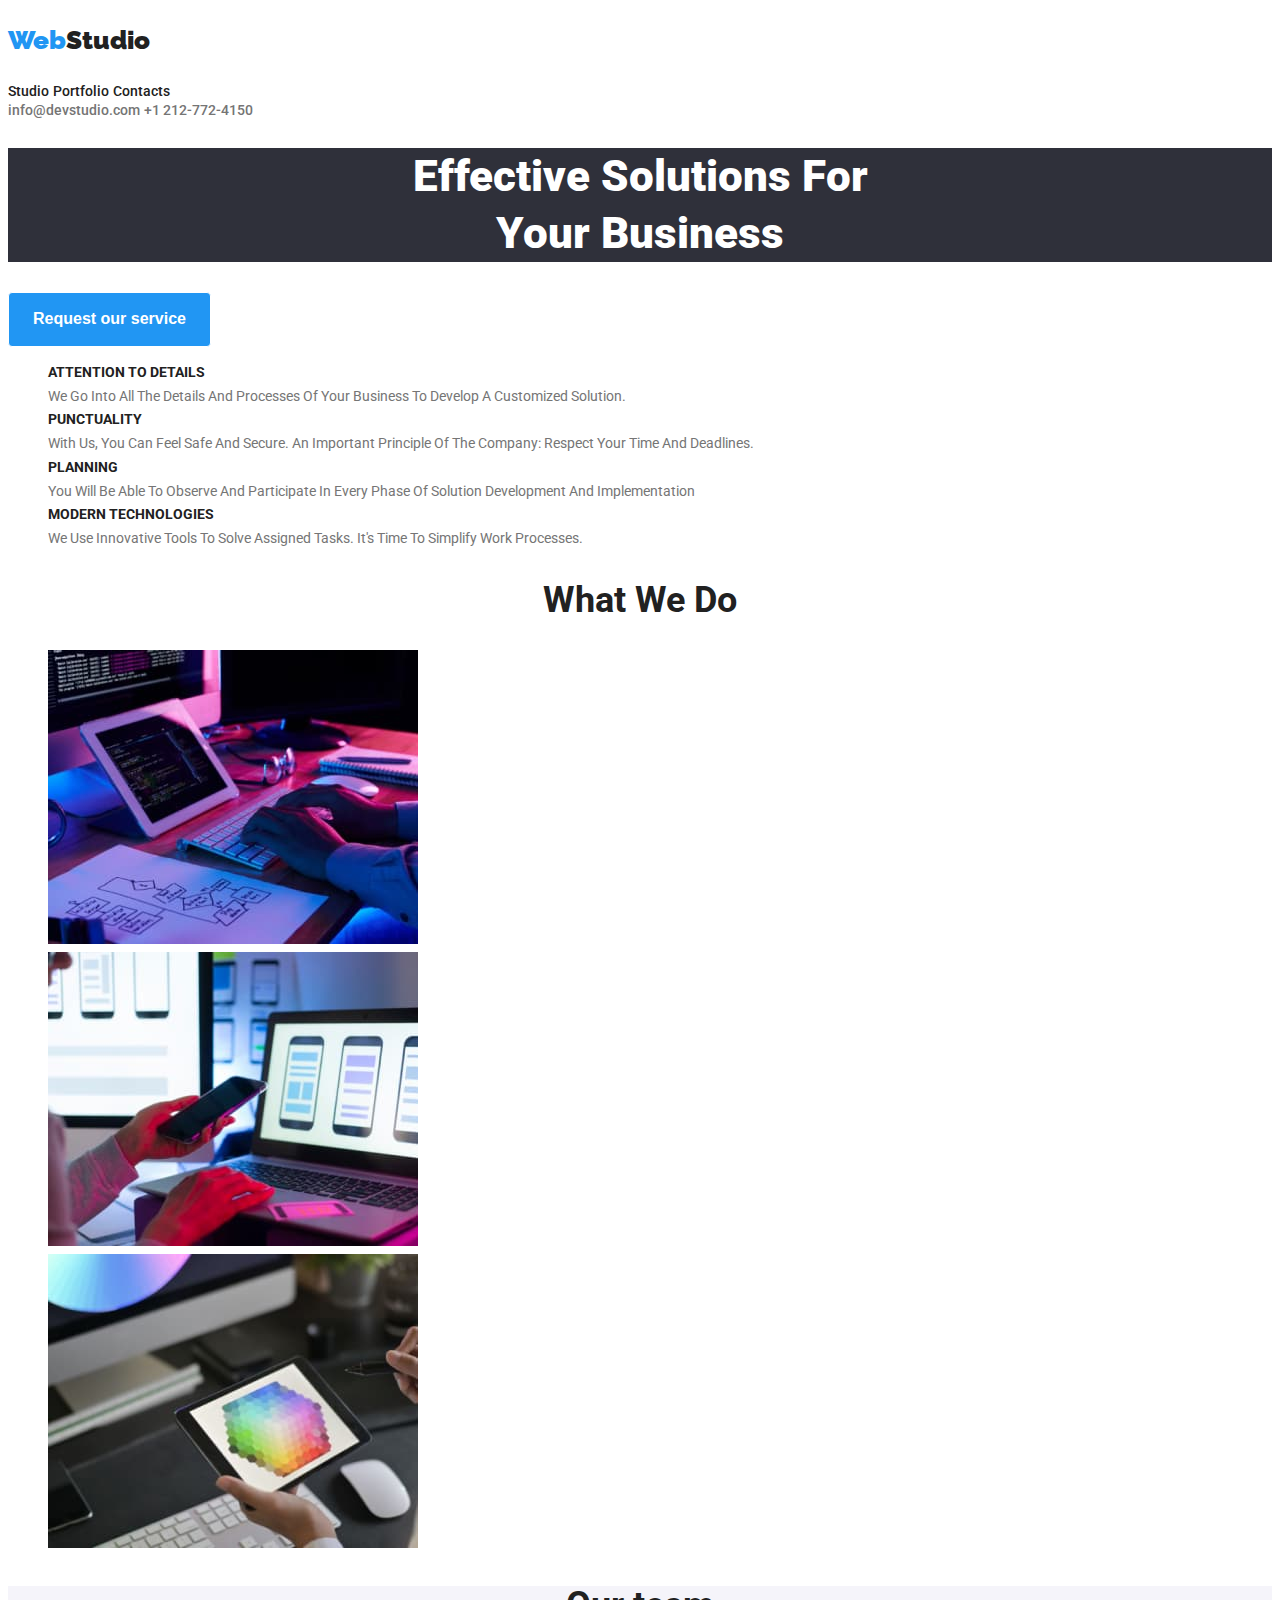
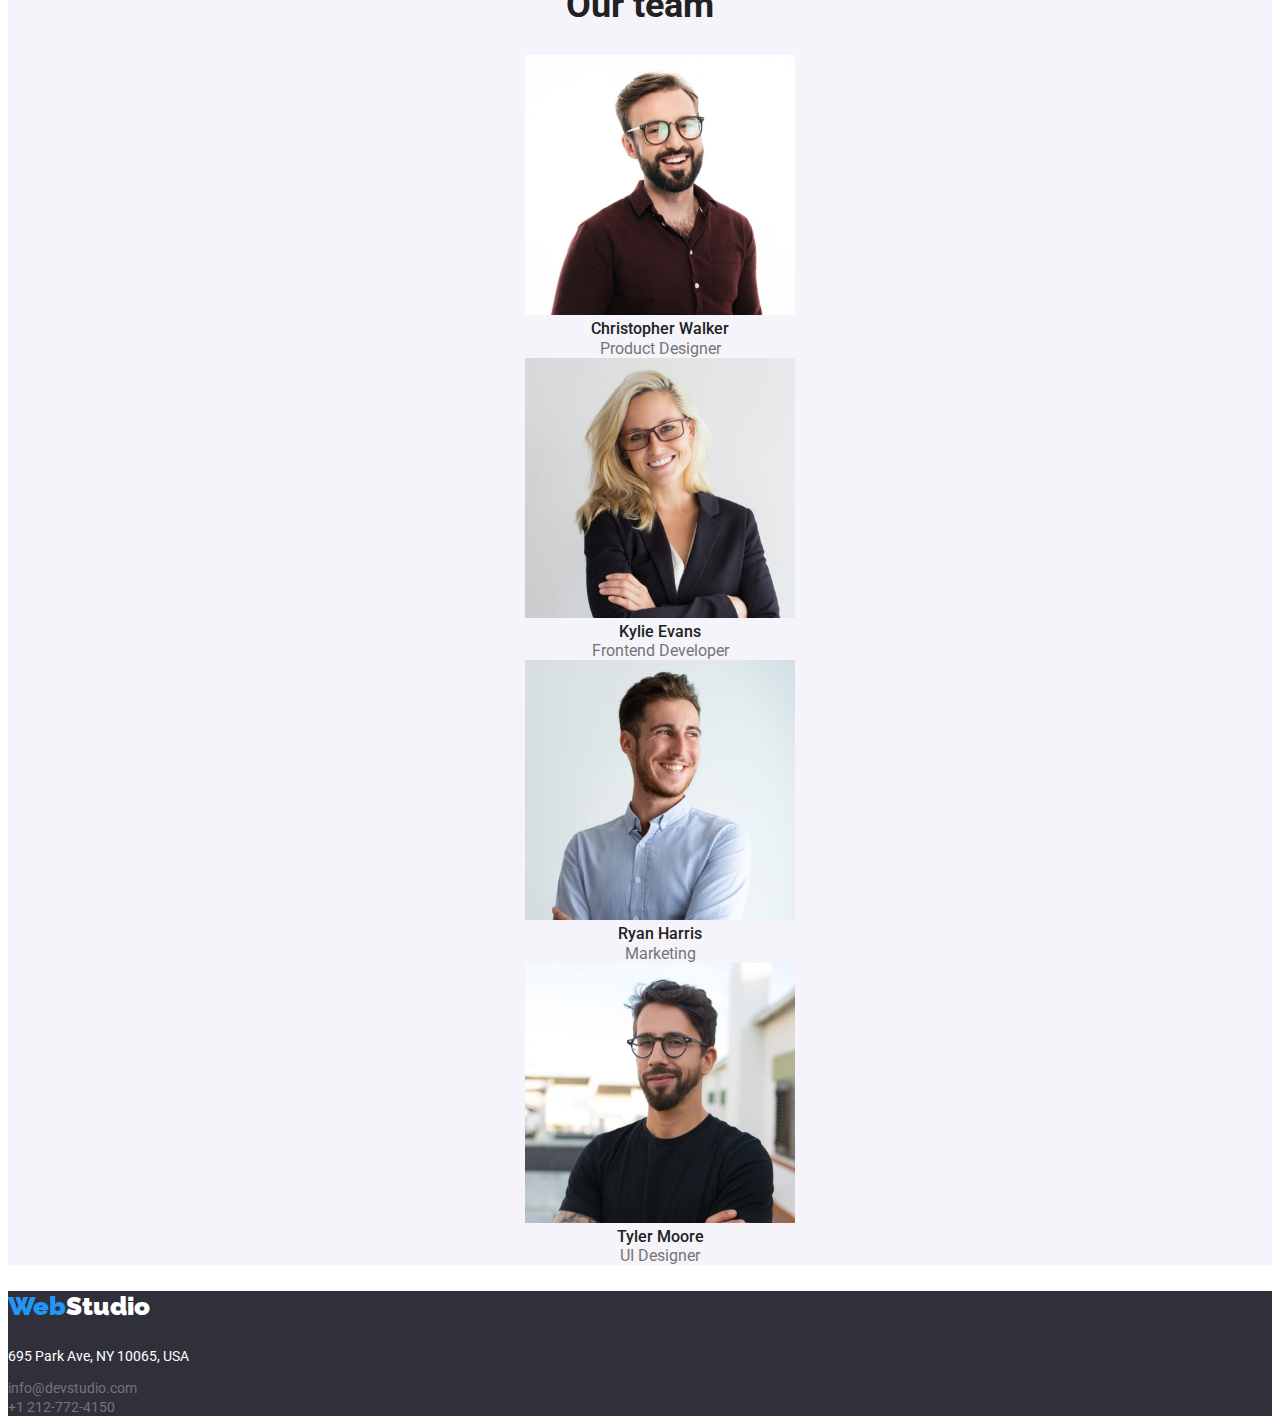
<file: index.html>
<!DOCTYPE html>
<html lang="en">

<head>
      <meta charset="UTF-8">
      <meta name="viewport" content="width=device-width, initial-scale=1.0">
      <title>Web Studio Homework Project</title>
      <link rel="preconnect" href="https://fonts.gstatic.com" crossorigin>
      <link href="https://fonts.googleapis.com/css2?family=Raleway:ital,wght@0,100..900;1,100..900&family=Roboto:ital,wght@0,100;0,300;0,400;0,500;0,700;0,900;1,100;1,300;1,400;1,500;1,700;1,900&display=swap"
            rel="stylesheet">
      <link rel="stylesheet" href="./css/styles.css">
</head>

<body>
      <!--Header section-->
      <header>
            <p class="header__logo"><a href="#"><b><span>Web</span>Studio</b></a>
            </p>
            <nav class="header__navigation">
                  <a href="index.html">Studio</a>
                  <a href="portfolio.html">Portfolio</a>
                  <a href="#">Contacts</a>
            </nav>
            <div class="header__info">
                  <a href="emailto:info@devstudio.com">info@devstudio.com</a>
                  <a href="tel:+12127724150">+1 212-772-4150</a>
            </div>
            <h1 class="header__title">Effective solutions for <br>
                  your business</h1>
            <button class="header__request" type="button">Request our service</button>
      </header>

      <!--Main section-->
      <main>
            <!--What we do section-->
            <section class="main-wwd">
                  <ul>
                        <li><strong>ATTENTION TO DETAILS</strong><br>
                              We go into all the details and processes of your business to develop a customized
                              solution.
                        </li>

                        <li><strong>PUNCTUALITY</strong><br>
                              With us, you can feel safe and secure. An important principle of the company: respect your
                              time and deadlines.
                        </li>
                        <li><strong>PLANNING</strong><br>
                              You will be able to observe and participate in every phase of solution development and
                              implementation
                        </li>
                        <li><strong>MODERN TECHNOLOGIES</strong><br>
                              We use innovative tools to solve assigned tasks. It's time to simplify work processes.
                        </li>
                  </ul>
                  <h2 class="main-wwd__title">What we do</h2>
                  <ul>
                        <li><img src="./images/img-1.jpg" alt="typing on keyboard" width="370"></li>
                        <li><img src="./images/img-2.jpg" alt="planning phone layout" width="370"></li>
                        <li><img src="./images/img-3.jpg" alt="colour plalette" width="370"></li>
                  </ul>
            </section>

            <!--Our team section-->
            <section class="main-team">
                  <h2 class="main-team__title">Our team</h2>

                  <ul class="main-team__list">
                        <li>
                              <img src="./images/img-Christopher-Walker.jpg" alt="Christopher Walker image"
                                    width="270"><br>
                              <b>Christopher Walker</b><br>
                              Product Designer
                        </li>
                        <li>
                              <img src="./images/img-Kylie-Evans.jpg" alt="Kylie Evans image" width="270"><br>
                              <b>Kylie Evans</b><br>
                              Frontend Developer
                        </li>
                        <li>
                              <img src="./images/img-Ryan-Harris.jpg" alt="Ryan Harris image" width="270"><br>
                              <b>Ryan Harris</b><br>
                              Marketing
                        </li>
                        <li>
                              <img src="./images/img-Tyler-Moore.jpg" alt="Tyler Moore image" width="270"><br>
                              <b>Tyler Moore</b><br>
                              UI Designer
                        </li>
                  </ul>
            </section>
      </main>

      <!--Footer section-->
      <footer class="footer">
            <p class="footer__logo"><a href="#"><b><span>Web</span>Studio</b></a>
            </p>
            <address class="footer__contact">
                  <p class="footer__contact-address">695 Park Ave, NY 10065, USA</p>
            </address>
            <div class="footer__contact-details">
                  <a href="emailto:info@devstudio.com">info@devstudio.com</a><br>
                  <a href="tel:+12127724150">+1 212-772-4150</a>
            </div>

      </footer>
</body>

</html>
</file>
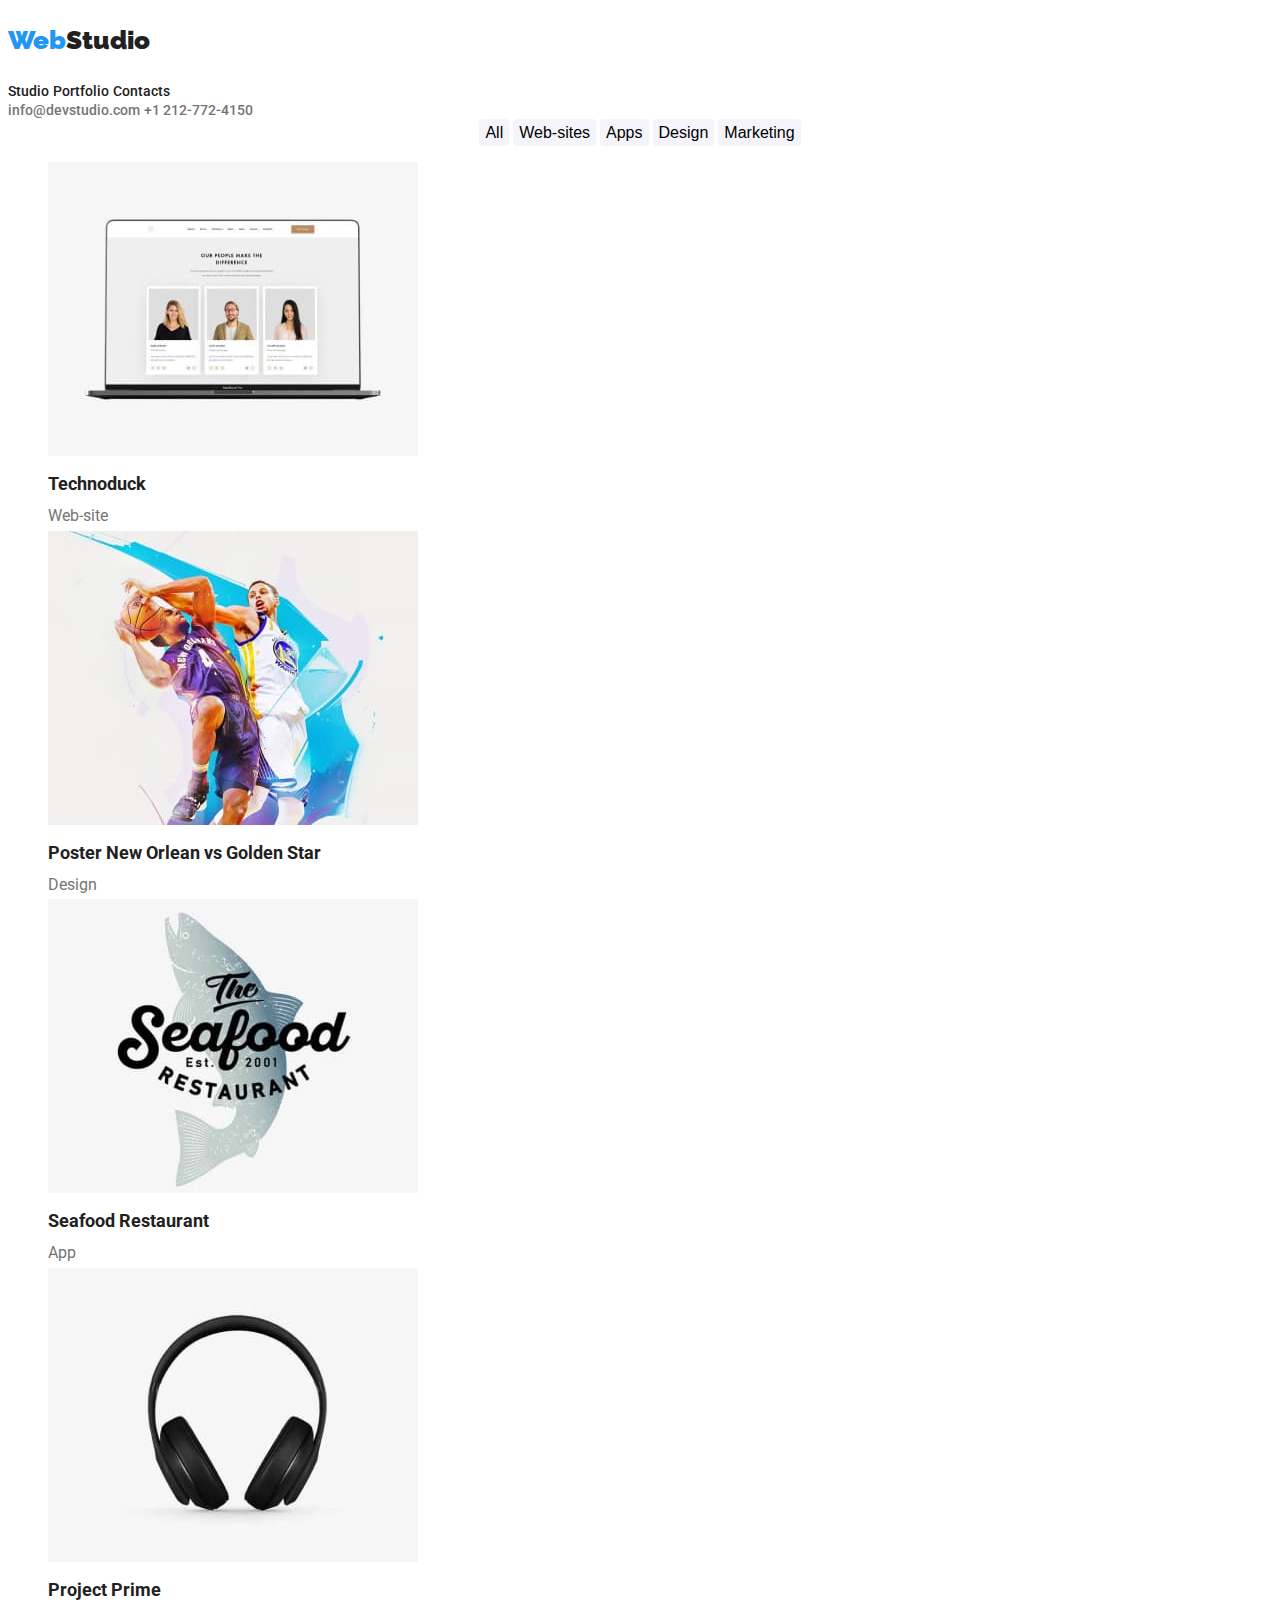
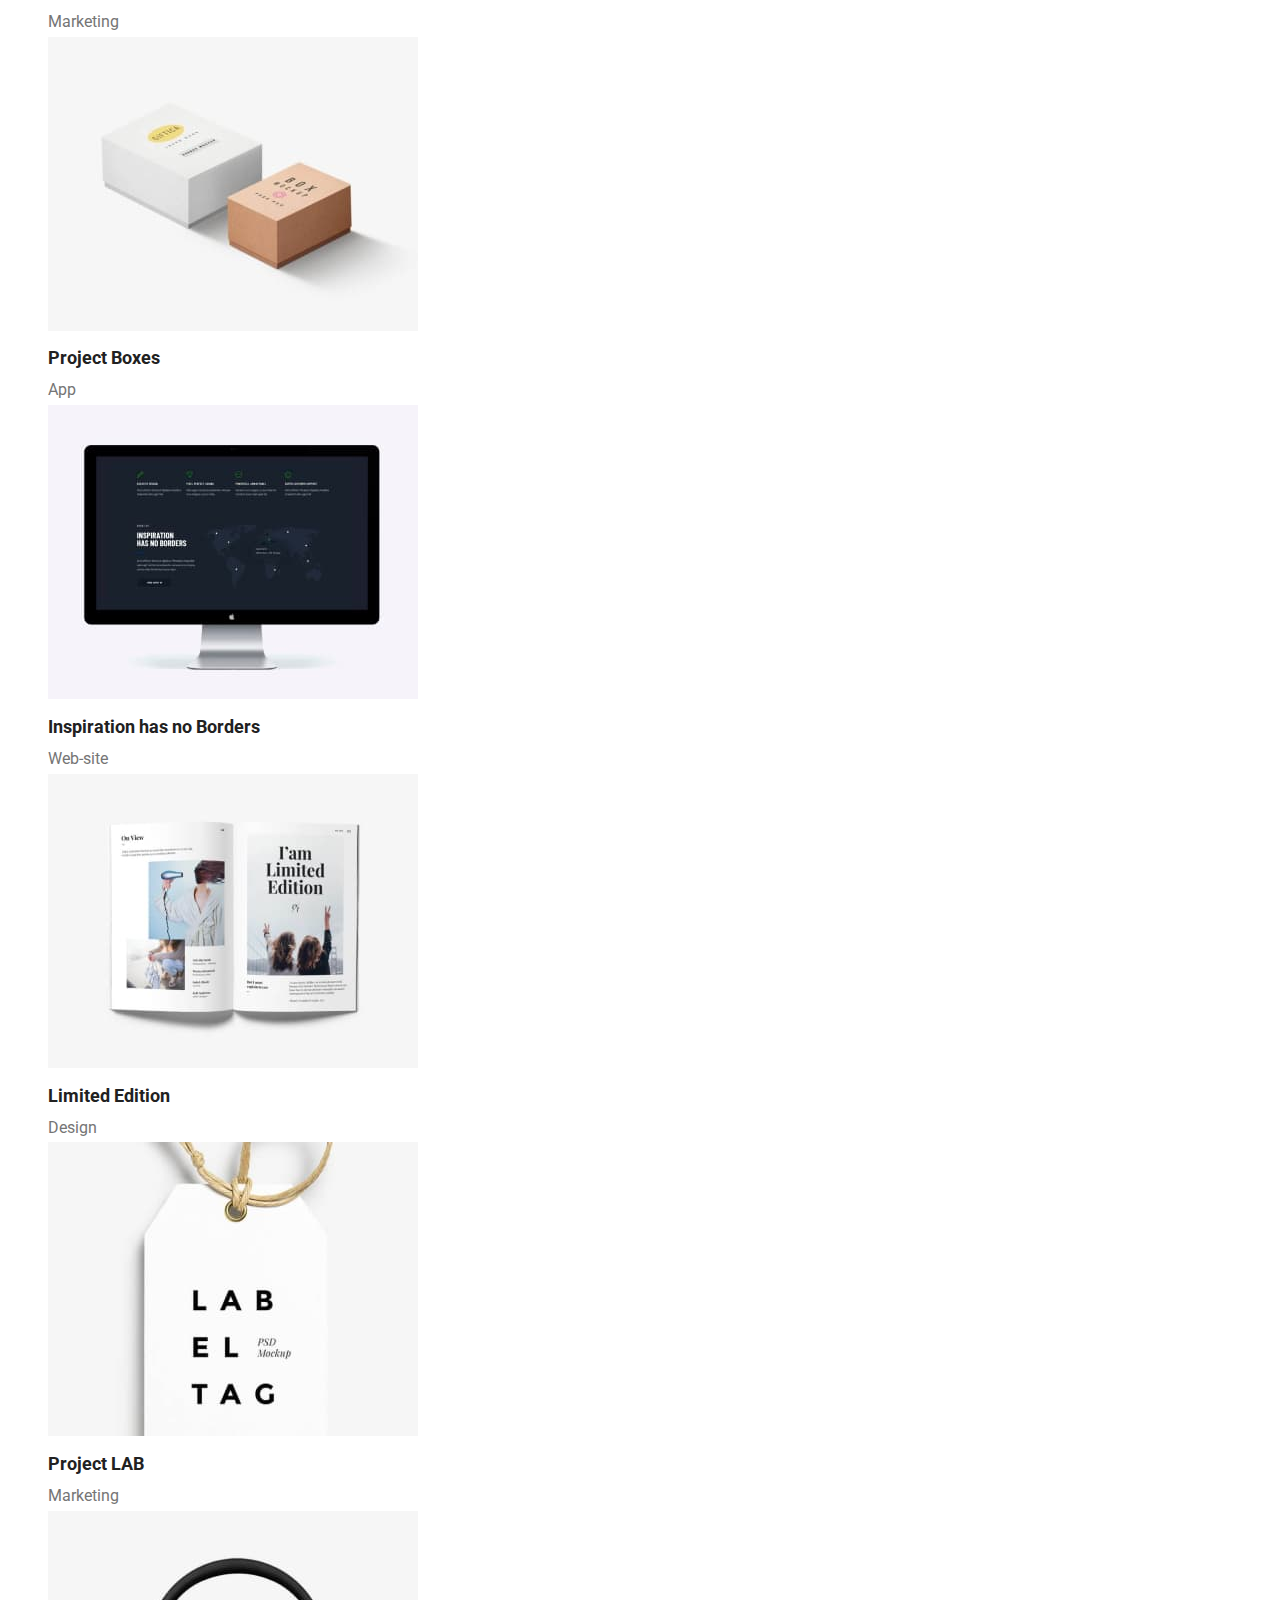
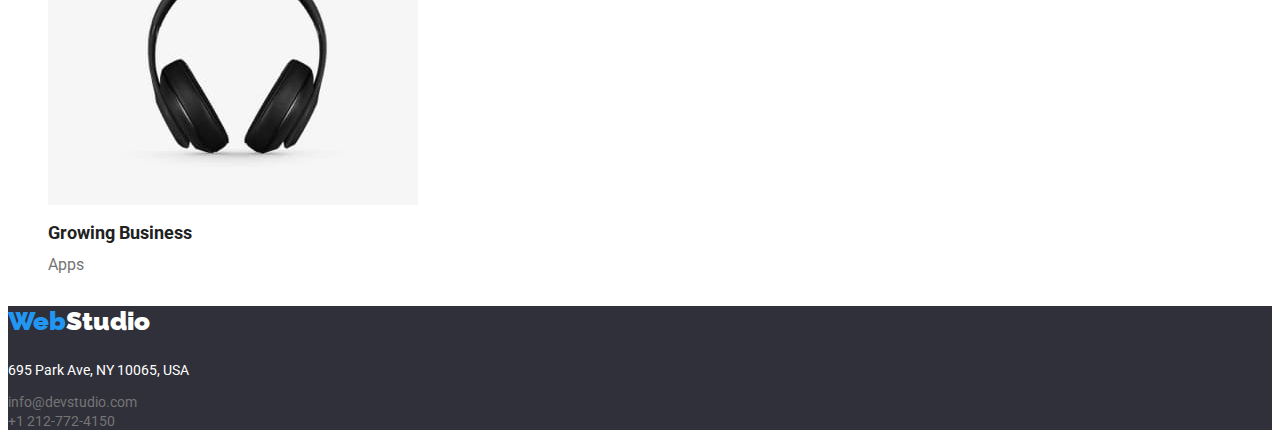
<file: portfolio.html>
<!DOCTYPE html>
<html lang="en">

<head>
      <meta charset="UTF-8">
      <meta name="viewport" content="width=device-width, initial-scale=1.0">
      <title>Portfolio</title>
      <link rel="preconnect" href="https://fonts.gstatic.com" crossorigin>
      <link href="https://fonts.googleapis.com/css2?family=Raleway:ital,wght@0,100..900;1,100..900&family=Roboto:ital,wght@0,100;0,300;0,400;0,500;0,700;0,900;1,100;1,300;1,400;1,500;1,700;1,900&display=swap"
            rel="stylesheet">
      <link rel="stylesheet" href="./css/styles.css">
</head>

<body>
      <!--Header section-->
      <header>
            <p class="header__logo"><a href="#"><b><span>Web</span>Studio</b></a>
            </p>
            <nav class="header__navigation">
                  <a href="index.html">Studio</a>
                  <a href="portfolio.html">Portfolio</a>
                  <a href="#">Contacts</a>
            </nav>
            <div class="header__info">
                  <a href="emailto:info@devstudio.com">info@devstudio.com</a>
                  <a href="tel:+12127724150">+1 212-772-4150</a>
            </div>
      </header>

      <!--Filters section-->
      <div class="filters-section">
            <button type="button">All</button>
            <button type="button">Web-sites</button>
            <button type="button">Apps</button>
            <button type="button">Design</button>
            <button type="button">Marketing</button>
      </div>

      <!--Portfolio section-->
      <div class="portfolio-section">
            <ul>
                  <li>
                        <img src="./images/technoduck-image.jpeg" alt="website layout for laptop" width="370"><br>
                        <b>Technoduck</b><br>
                        Web-site
                  </li>
                  <li>
                        <img src="./images/poster-basket-game-image.jpeg" alt="Poster New Orlean vs Golden Star image"
                              width="370"><br>
                        <b>Poster New Orlean vs Golden Star</b><br>
                        Design
                  </li>
                  <li>
                        <img src="./images/seafood-restaurant-image.jpeg" alt="Seafood Restaurant app layout image"
                              width="370"><br>
                        <b>Seafood Restaurant</b><br>
                        App
                  </li>
                  <li>
                        <img src="./images/project-prime-image.jpeg" alt="Stereo Headset image" width="370"><br>
                        <b>Project Prime</b><br>
                        Marketing
                  </li>
                  <li>
                        <img src="./images/project-boxes-image.jpeg" alt="Boxes image" width="370"><br>
                        <b>Project Boxes</b><br>
                        App
                  </li>
                  <li>
                        <img src="./images/inspiration-has-no-borders-image.jpeg" alt="Apple Mac Computer image"
                              width="370"><br>
                        <b>Inspiration has no Borders</b><br>
                        Web-site
                  </li>
                  <li>
                        <img src="./images/limited-edition-image.jpeg" alt="magazine image" width="370"><br>
                        <b>Limited Edition</b><br>
                        Design
                  </li>
                  <li>
                        <img src="./images/project-lab-image.jpeg" alt="Tag image" width="370"><br>
                        <b>Project LAB</b><br>
                        Marketing
                  </li>
                  <li>
                        <img src="./images/project-prime-image.jpeg" alt="working eith laptop image" width="370"><br>
                        <b>Growing Business</b><br>
                        Apps
                  </li>
            </ul>
      </div>

      <!--Footer section-->
      <footer class="footer">
            <p class="footer__logo"><a href="#"><b><span>Web</span>Studio</b></a>
            </p>
            <address class="footer__contact">
                  <p class="footer__contact-address">695 Park Ave, NY 10065, USA</p>
            </address>
            <div class="footer__contact-details">
                  <a href="emailto:info@devstudio.com">info@devstudio.com</a><br>
                  <a href="tel:+12127724150">+1 212-772-4150</a>
            </div>

      </footer>

</body>

</html>
</file>
<file: css/styles.css>
:root {
  --blue: #2196f3;
  --white: #ffffff;
  --black: #212121;
  --gray: #2f303a;
  --light-gray: #757575;
  --primary-font: 'Roboto', sans-serif;
  --logo-font: 'Raleway', sans-serif;
}

/* Body section*/

body {
  font-family: 'Roboto', sans-serif;
  color: black;
}

/* Header section style */

.header__logo {
  font-family: var(--logo-font);
  font-weight: 700;
  font-size: 26px;
  line-height: 1.1;
  color: var(--black);
  text-decoration: none;
}

.header__logo a {
  text-decoration: none;
}

.header__logo span {
  color: var(--blue);
}

.header__logo b {
  color: var(--black);
}

.header__navigation a {
  font-size: 14px;
  font-weight: 500;
  line-height: 1.1;
  text-decoration: none;
  color: var(--black);
}

.header__navigation a:hover {
  font-size: 14px;
  font-weight: 500;
  line-height: 1.1;
  text-decoration: none;
  color: var(--blue);
}

.header__info a {
  font-size: 14px;
  font-weight: 500;
  line-height: 1.1;
  text-decoration: none;
  color: var(--light-gray);
}

.header__info a:hover {
  font-size: 15px;
  font-weight: 500;
  line-height: 0.9;
  text-decoration: none;
  color: var(--blue);
}

.header__title {
  font-size: 44px;
  font-weight: 900;
  line-height: 1.3;
  text-align: center;
  text-transform: capitalize;
  color: var(--white);
  background-color: var(--gray);
}

.header__request {
  font-size: 16px;
  font-weight: 700;
  line-height: 1.8;
  text-align: center;
  color: var(--white);
  background-color: var(--blue);
  text-decoration: none;
  border-radius: 4px;
  cursor: pointer;
  padding: 12px 24px;
  border: 1px solid;
}

/* What we do (wwd) section style*/

.main-wwd ul {
  list-style: none;
}

.main-wwd strong {
  text-transform: capitalize;
  font-size: 14px;
  font-weight: 700;
  line-height: 1.1;
  color: var(--black);
}

.main-wwd {
  text-transform: capitalize;
  font-size: 14px;
  font-weight: 400;
  line-height: 1.7;
  color: var(--light-gray);
}

.main-wwd__title {
  font-size: 36px;
  font-weight: 700;
  line-height: 1.1;
  color: var(--black);
  text-align: center;
}

/* Our team section style */

.main-team {
  background-color: #f5f4fa;
}

.main-team__title {
  font-size: 36px;
  font-weight: 700;
  line-height: 1.1;
  color: var(--black);
  text-align: center;
}

.main-team__list {
  font-size: 16px;
  font-weight: 400;
  line-height: 1.2;
  color: var(--light-gray);
  text-align: center;
  list-style: none;
}

.main-team__list b {
  font-size: 16px;
  font-weight: 500;
  line-height: 1.2;
  color: var(--black);
  text-align: center;
}

/* Footer section style*/

.footer {
  background-color: var(--gray);
}

.footer__logo {
  color: var(--white);
  font-family: var(--logo-font);
  font-weight: 700;
  font-size: 26px;
  line-height: 1.2;
  text-decoration: none;
}

.footer__logo a {
  text-decoration: none;
}

.footer__logo span {
  color: var(--blue);
}

.footer__logo b {
  color: var(--white);
}

.footer__contact {
  color: var(--white);
  font-style: normal;
}

.footer__contact-address {
  font-size: 14px;
  font-weight: 400;
  line-height: 1.1;
}

.footer__contact-address {
  font-size: 14px;
  font-weight: 400;
  line-height: 1.1;
}

.footer__contact-details a {
  font-size: 14px;
  font-weight: 400;
  line-height: 1.1;
  text-decoration: none;
  color: var(--light-gray);
}

.footer__contact-details a:hover {
  font-size: 14px;
  font-weight: 400;
  line-height: 1.1;
  text-decoration: none;
  color: var(--blue);
}

/* Filters section style */

.filters-section {
  text-align: center;
}

.filters-section button {
  font-size: 16px;
  font-weight: 500;
  line-height: 1.6;
  text-align: center;
  background-color: #f5f4fa;
  border-radius: 4px;
  cursor: pointer;
  border: none;
}

.filters-section button:hover {
  background-color: var(--blue);
  color: var(--white);
}

.filters-section button:focus {
  background-color: var(--blue);
  color: var(--white);
}

/* Portfolio section style */

.portfolio-section ul {
  list-style: none;
  text-decoration: none;
}

.portfolio-section li {
  font-size: 16px;
  font-weight: 400;
  line-height: 1.8;
  text-align: left;
  color: var(--light-gray);
  text-decoration: none;
}

.portfolio-section b {
  font-size: 18px;
  font-weight: 700;
  line-height: 2;
  text-align: left;
  color: var(--black);
  text-decoration: none;
}
</file>
